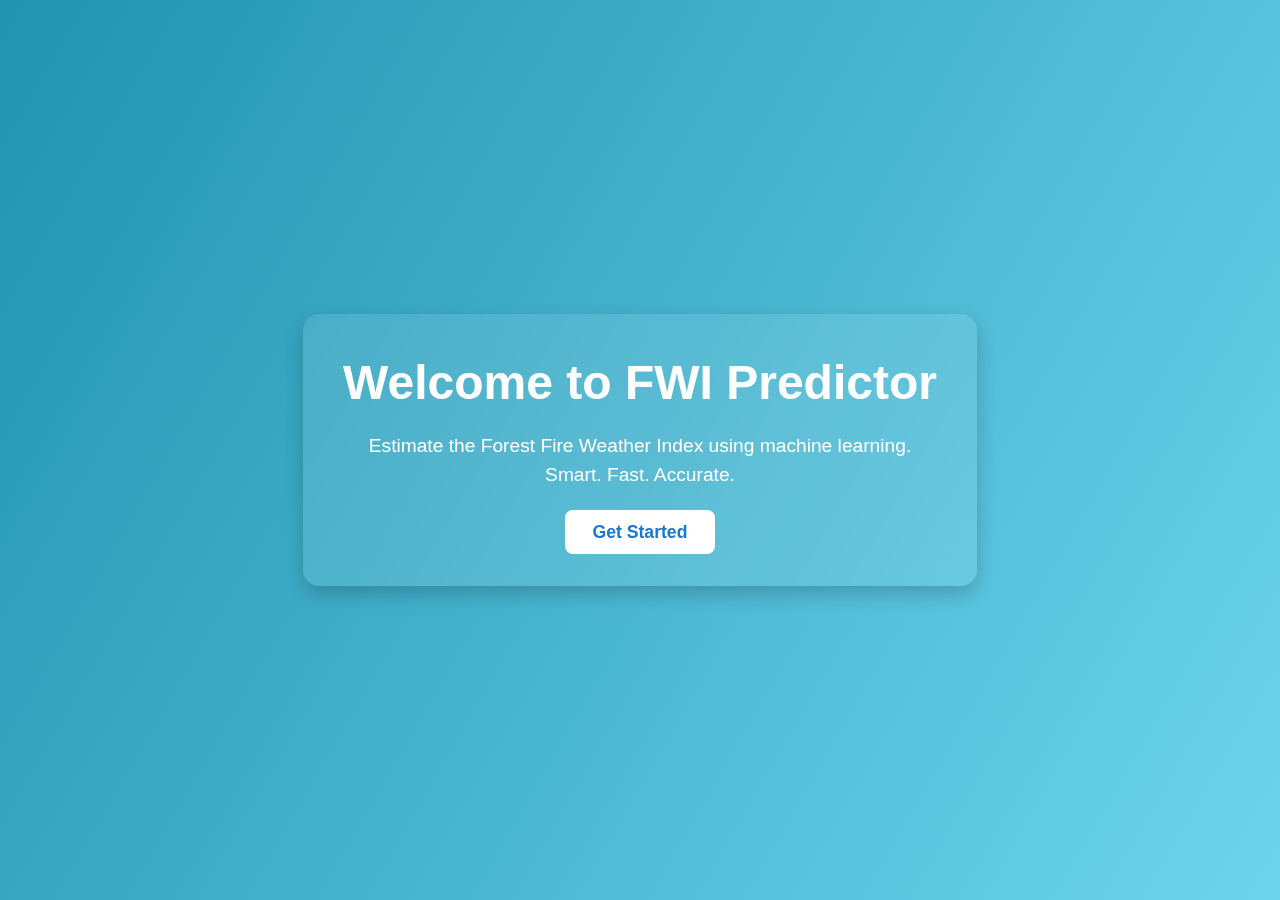
<file: templates/index.html>
<!DOCTYPE html>
<html lang="en">
<head>
  <meta charset="UTF-8" />
  <meta name="viewport" content="width=device-width, initial-scale=1" />
  <title>Welcome | FWI Prediction</title>
  <!-- Bootstrap CSS -->
  <link href="https://cdn.jsdelivr.net/npm/bootstrap@5.3.3/dist/css/bootstrap.min.css" rel="stylesheet" />
  <!-- Material Icons -->
  <link href="https://fonts.googleapis.com/icon?family=Material+Icons" rel="stylesheet" />
  <style>
    body, html {
      height: 100%;
      margin: 0;
      font-family: 'Segoe UI', Tahoma, Geneva, Verdana, sans-serif;
    }

    .welcome-container {
      height: 100%;
      background: linear-gradient(120deg, #2193b0, #6dd5ed);
      display: flex;
      justify-content: center;
      align-items: center;
      text-align: center;
      color: white;
      padding: 20px;
    }

    .welcome-box {
      background-color: rgba(255, 255, 255, 0.1);
      padding: 40px;
      border-radius: 16px;
      box-shadow: 0 8px 20px rgba(0, 0, 0, 0.2);
      backdrop-filter: blur(5px);
    }

    .welcome-box h1 {
      font-size: 3rem;
      font-weight: bold;
      margin-bottom: 20px;
    }

    .welcome-box p {
      font-size: 1.2rem;
      margin-bottom: 30px;
    }

    .welcome-btn {
      padding: 12px 28px;
      font-size: 1.1rem;
      font-weight: bold;
      border: none;
      border-radius: 8px;
      background-color: white;
      color: #1976d2;
      transition: 0.3s ease;
      text-decoration: none;
    }

    .welcome-btn:hover {
      background-color: #e0f2ff;
    }
  </style>
</head>
<body>
  <div class="welcome-container">
    <div class="welcome-box">
      <h1> Welcome to FWI Predictor</h1>
      <p>Estimate the Forest Fire Weather Index using machine learning.<br>Smart. Fast. Accurate.</p>
      <a href="/predictdata" class="welcome-btn">Get Started</a>
    </div>
  </div>
</body>
</html>
</file>
